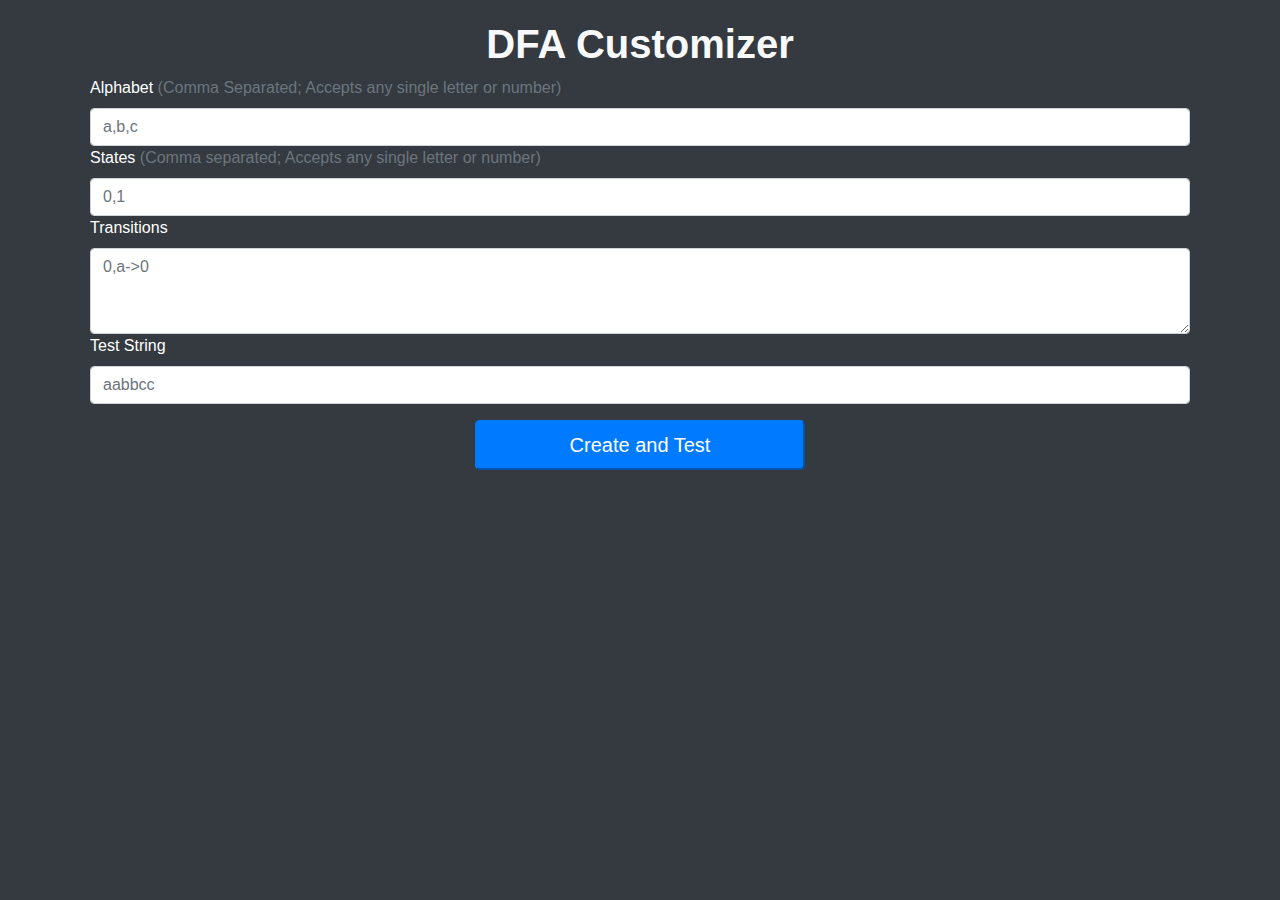
<file: index.html>
<!DOCTYPE html>
<html>

<head>
  <title>DFA Project</title>
  <link rel="stylesheet" href="index.css">
  <link rel="stylesheet" href="https://stackpath.bootstrapcdn.com/bootstrap/4.3.1/css/bootstrap.min.css"
    integrity="sha384-ggOyR0iXCbMQv3Xipma34MD+dH/1fQ784/j6cY/iJTQUOhcWr7x9JvoRxT2MZw1T" crossorigin="anonymous">
  <script src="https://code.jquery.com/jquery-3.4.0.min.js"
    integrity="sha256-BJeo0qm959uMBGb65z40ejJYGSgR7REI4+CW1fNKwOg=" crossorigin="anonymous"></script>
  <script src="https://stackpath.bootstrapcdn.com/bootstrap/4.3.1/js/bootstrap.min.js"
    integrity="sha384-JjSmVgyd0p3pXB1rRibZUAYoIIy6OrQ6VrjIEaFf/nJGzIxFDsf4x0xIM+B07jRM" crossorigin="anonymous">
  </script>
</head>

<body class="bg-dark">
  <div class="container">
    <div class="row p-3">
      <div class="col bg-dark rounded text-white p-1">
        <span class="text-center text-light">
          <h1><b>DFA Customizer</b></h1>
        </span>
        <label for="alphabet">Alphabet <span class="text-secondary">(Comma Separated; Accepts any single letter or
            number)</span></label>
        <input type="text" class="form-control" id="alphabet" placeholder="a,b,c">
        <label for="states">States <span class="text-secondary">(Comma separated; Accepts any single letter or
            number)</span></label>
        <input type="text" class="form-control" id="states" placeholder="0,1">
        <label for="transitions">Transitions</label>
        <textarea class="form-control" id="transitions" rows="3" placeholder="0,a->0"></textarea>
        <label for="test">Test String</label>
        <input type="text" class="form-control" id="test" placeholder="aabbcc">
        <div class="text-center pt-3">
          <button style="width: 30%;" type="button" class="btn-lg btn-primary" onclick="create_dfa()">Create and
            Test</button>
        </div>
      </div>
    </div>
  </div>

  <script>
    $(document).ready(() => {
      $('#states').change(update_transitions);
      $('#alphabet').change(update_transitions);
    });

    function update_transitions() {
      console.log('updated :)');
    }

    function create_dfa() {
      let alphabet = $('#alphabet').val();
      let states = $('#states').val();
      let test_string = $('#test').val();

      

      let transitions = get_transitions();

      console.log($('#transitions').val());
      console.log(transitions);


      window.location = `./web-app/?a=[${alphabet}]&s=[${states}]&t=[${transitions}]&ss=${'a'}&as=[${'b'}]&test=${test_string}`;
    }
    
    function get_transitions(){
      let transitions_temp = get_multiline_match($('#transitions').val(), /([a-z0-9])\s*,\s*([a-z0-9])\s*->\s*([a-z0-9])\s*/i);
      return transitions_temp;
    }

    function get_multiline_match(str, regex) {
      let results = [];
      let r = /(^.+$)/gm;
      for (let l of r.exec(str)) {
        console.log(l);
        let arr = [];
        let result = regex.exec(l);
        for (let i = 1; i < result.length; i++) {
          arr.push(result[i]);
        }
        if (arr.length > 0){
          results.push(arr);
        }
      }

      return results;
    }
  </script>
</body>

</html>
</file>
<file: index.css>
html,
body{
	height: 100%;
}
</file>
